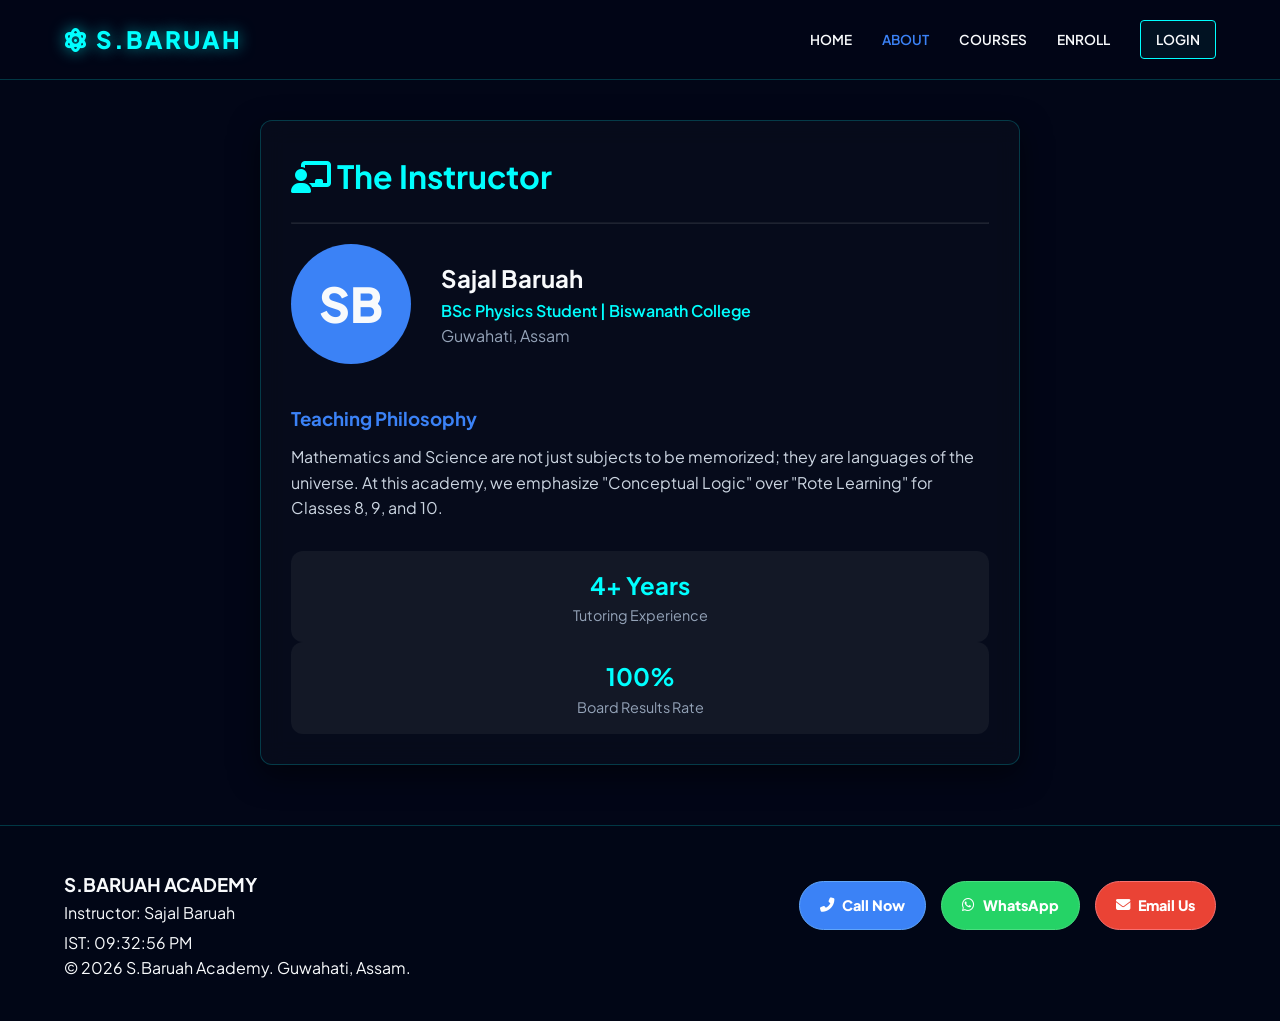
<file: about.html>
<!DOCTYPE html>
<html lang="en">
<head>
    <meta charset="UTF-8">
    <meta name="viewport" content="width=device-width, initial-scale=1.0">
    <title>About | S.Baruah Academy</title>
    <link rel="stylesheet" href="style.css">
    <link rel="stylesheet" href="https://cdnjs.cloudflare.com/ajax/libs/font-awesome/6.4.0/css/all.min.css">
</head>
<body>
    <div class="dynamic-bg"><div class="orb orb-1"></div><div class="orb orb-2"></div><div class="orb orb-3"></div></div>

    <nav>
        <div class="logo"><i class="fas fa-atom"></i> S.BARUAH</div>
        <div class="nav-links">
            <a href="index.html">Home</a>
            <a href="about.html" style="color:var(--accent)">About</a>
            <a href="courses.html">Courses</a>
            <a href="registration.html">Enroll</a>
            <a href="login.html" class="btn" style="padding: 8px 15px;">Login</a>
        </div>
        <div class="menu-btn" onclick="toggleMenu()"><i class="fas fa-bars-staggered"></i></div>
    </nav>

    <div class="sidebar" id="sidebar">
        <a href="#" onclick="toggleMenu()" style="color: #ef4444;"><i class="fas fa-times"></i> Close</a>
        <a href="index.html">Home</a>
        <a href="about.html">About</a>
        <a href="courses.html">Courses</a>
        <a href="registration.html">Enroll</a>
        <a href="login.html">Student Portal</a>
    </div>

    <div class="container" style="max-width: 800px;">
        <div class="glass">
            <h1 style="color:var(--neon)"><i class="fas fa-chalkboard-teacher"></i> The Instructor</h1>
            <hr style="opacity: 0.1; margin: 20px 0;">
            <div style="display: flex; gap: 30px; align-items: center; flex-wrap: wrap;">
                <div style="width: 120px; height: 120px; background: var(--accent); border-radius: 50%; display: flex; align-items: center; justify-content: center; font-size: 3rem; font-weight: 800;">SB</div>
                <div>
                    <h2>Sajal Baruah</h2>
                    <p style="font-weight: 600; color: var(--neon);">BSc Physics Student | Biswanath College</p>
                    <p style="color: #94a3b8;">Guwahati, Assam</p>
                </div>
            </div>

            <h3 style="margin-top: 40px; color: var(--accent);">Teaching Philosophy</h3>
            <p style="margin-top: 10px; color: #cbd5e1;">Mathematics and Science are not just subjects to be memorized; they are languages of the universe. At this academy, we emphasize "Conceptual Logic" over "Rote Learning" for Classes 8, 9, and 10.</p>

            <div class="grid-main" style="margin-top: 30px;">
                <div style="background: rgba(255,255,255,0.05); padding: 15px; border-radius: 12px; text-align: center;">
                    <h4 style="color:var(--neon); font-size: 1.5rem;">4+ Years</h4>
                    <p style="font-size: 0.9rem; color: #94a3b8;">Tutoring Experience</p>
                </div>
                <div style="background: rgba(255,255,255,0.05); padding: 15px; border-radius: 12px; text-align: center;">
                    <h4 style="color:var(--neon); font-size: 1.5rem;">100%</h4>
                    <p style="font-size: 0.9rem; color: #94a3b8;">Board Results Rate</p>
                </div>
            </div>
        </div>
    </div>

    <footer class="glass-footer">
        <div class="footer-content">
            <div class="footer-title">
                <h3>S.BARUAH ACADEMY</h3>
                <p>Instructor: Sajal Baruah</p>
            </div>
            <div class="footer-contact">
                <a href="tel:+916001950614" class="contact-btn call"><i class="fas fa-phone-alt"></i> Call Now</a>
                <a href="https://wa.me/919678092519" class="contact-btn whatsapp" target="_blank"><i class="fab fa-whatsapp"></i> WhatsApp</a>
                <a href="mailto:sajalbaruah65@gmail.com" class="contact-btn email"><i class="fas fa-envelope"></i> Email Us</a>
            </div>
        </div>
        <div class="footer-bottom">
            <div id="ist-clock">Loading IST...</div>
            <p>© 2026 S.Baruah Academy. Guwahati, Assam.</p>
        </div>
    </footer>
    <script src="script.js"></script>
</body>
</html>
</file>
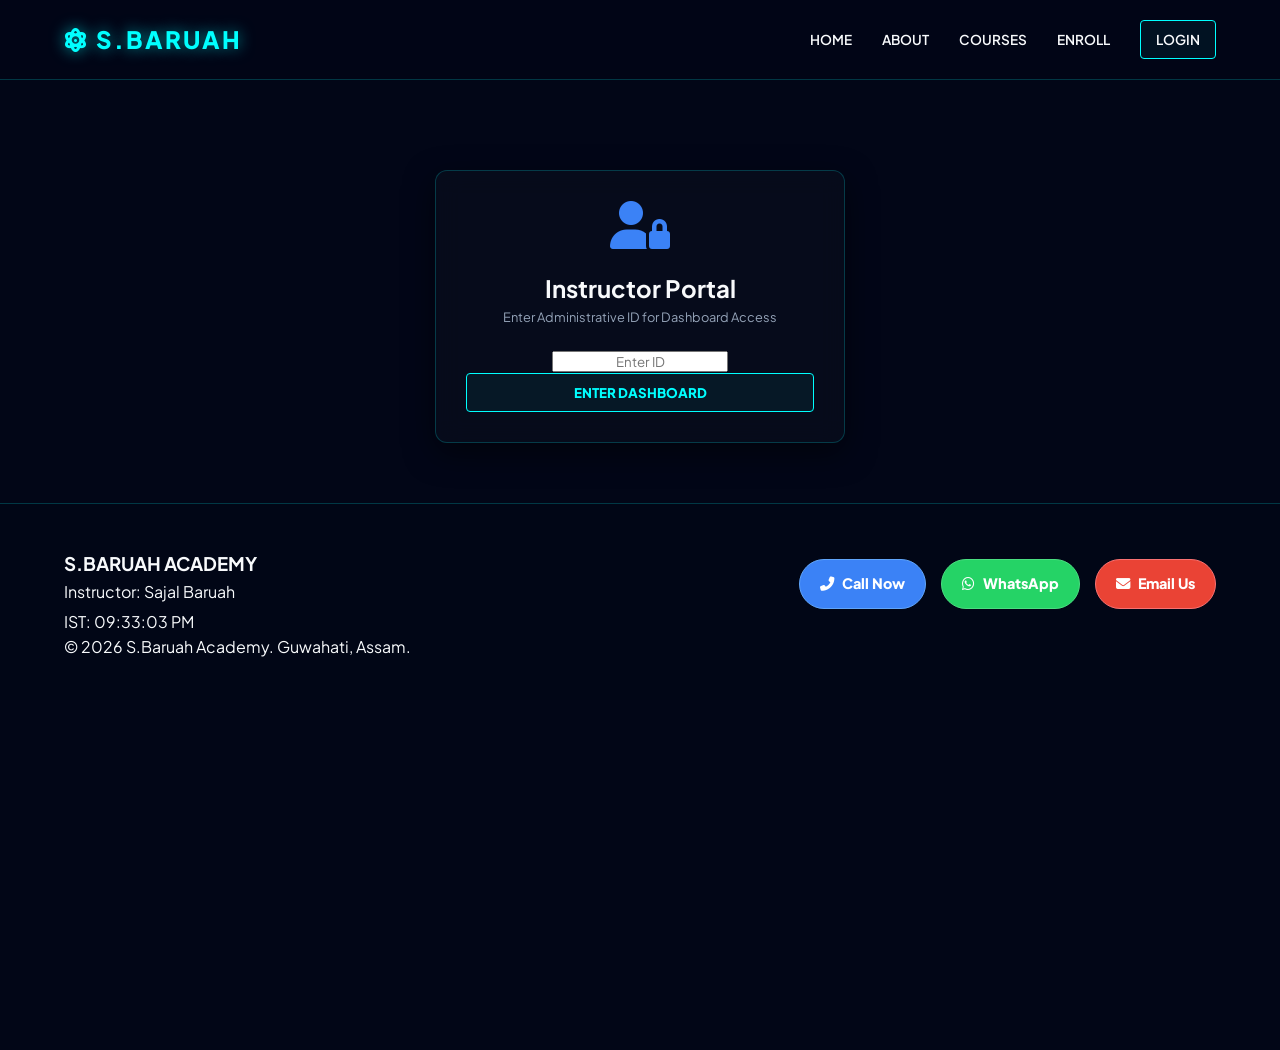
<file: login.html>
<!DOCTYPE html>
<html lang="en">
<head>
    <meta charset="UTF-8">
    <meta name="viewport" content="width=device-width, initial-scale=1.0">
    <title>Login | S.Baruah Academy</title>
    <link rel="stylesheet" href="style.css">
    <link rel="stylesheet" href="https://cdnjs.cloudflare.com/ajax/libs/font-awesome/6.4.0/css/all.min.css">
</head>
<body>
    <div class="dynamic-bg"><div class="orb orb-1"></div><div class="orb orb-2"></div><div class="orb orb-3"></div></div>

    <nav>
        <div class="logo"><i class="fas fa-atom"></i> S.BARUAH</div>
        <div class="nav-links">
            <a href="index.html">Home</a>
            <a href="about.html">About</a>
            <a href="courses.html">Courses</a>
            <a href="registration.html">Enroll</a>
            <a href="login.html" class="btn" style="padding: 8px 15px;">Login</a>
        </div>
        <div class="menu-btn" onclick="toggleMenu()"><i class="fas fa-bars-staggered"></i></div>
    </nav>

    <div class="sidebar" id="sidebar">
        <a href="#" onclick="toggleMenu()" style="color: #ef4444;"><i class="fas fa-times"></i> Close</a>
        <a href="index.html">Home</a>
        <a href="about.html">About</a>
        <a href="courses.html">Courses</a>
        <a href="registration.html">Enroll</a>
        <a href="login.html">Student Portal</a>
    </div>

    <div class="container" style="max-width: 450px; margin-top: 150px;">
        <div class="glass" style="text-align: center;">
            <i class="fas fa-user-lock fa-3x" style="color: var(--accent); margin-bottom: 20px;"></i>
            <h2>Instructor Portal</h2>
            <p style="font-size: 0.8rem; color: #94a3b8; margin-bottom: 20px;">Enter Administrative ID for Dashboard Access</p>

            <input type="password" id="portal-id" placeholder="Enter ID" style="text-align: center;">
            <button class="btn" style="width: 100%;" onclick="checkLogin()">Enter Dashboard</button>
        </div>
    </div>    

    <footer class="glass-footer">
        <div class="footer-content">
            <div class="footer-title">
                <h3>S.BARUAH ACADEMY</h3>
                <p>Instructor: Sajal Baruah</p>
            </div>
            <div class="footer-contact">
                <a href="tel:+916001950614" class="contact-btn call"><i class="fas fa-phone-alt"></i> Call Now</a>
                <a href="https://wa.me/919678092519" class="contact-btn whatsapp" target="_blank"><i class="fab fa-whatsapp"></i> WhatsApp</a>
                <a href="mailto:sajalbaruah65@gmail.com" class="contact-btn email"><i class="fas fa-envelope"></i> Email Us</a>
            </div>
        </div>
        <div class="footer-bottom">
            <div id="ist-clock">Loading IST...</div>
            <p>© 2026 S.Baruah Academy. Guwahati, Assam.</p>
        </div>
    </footer>
    <script src="script.js"></script>
</body>
</html>
</file>
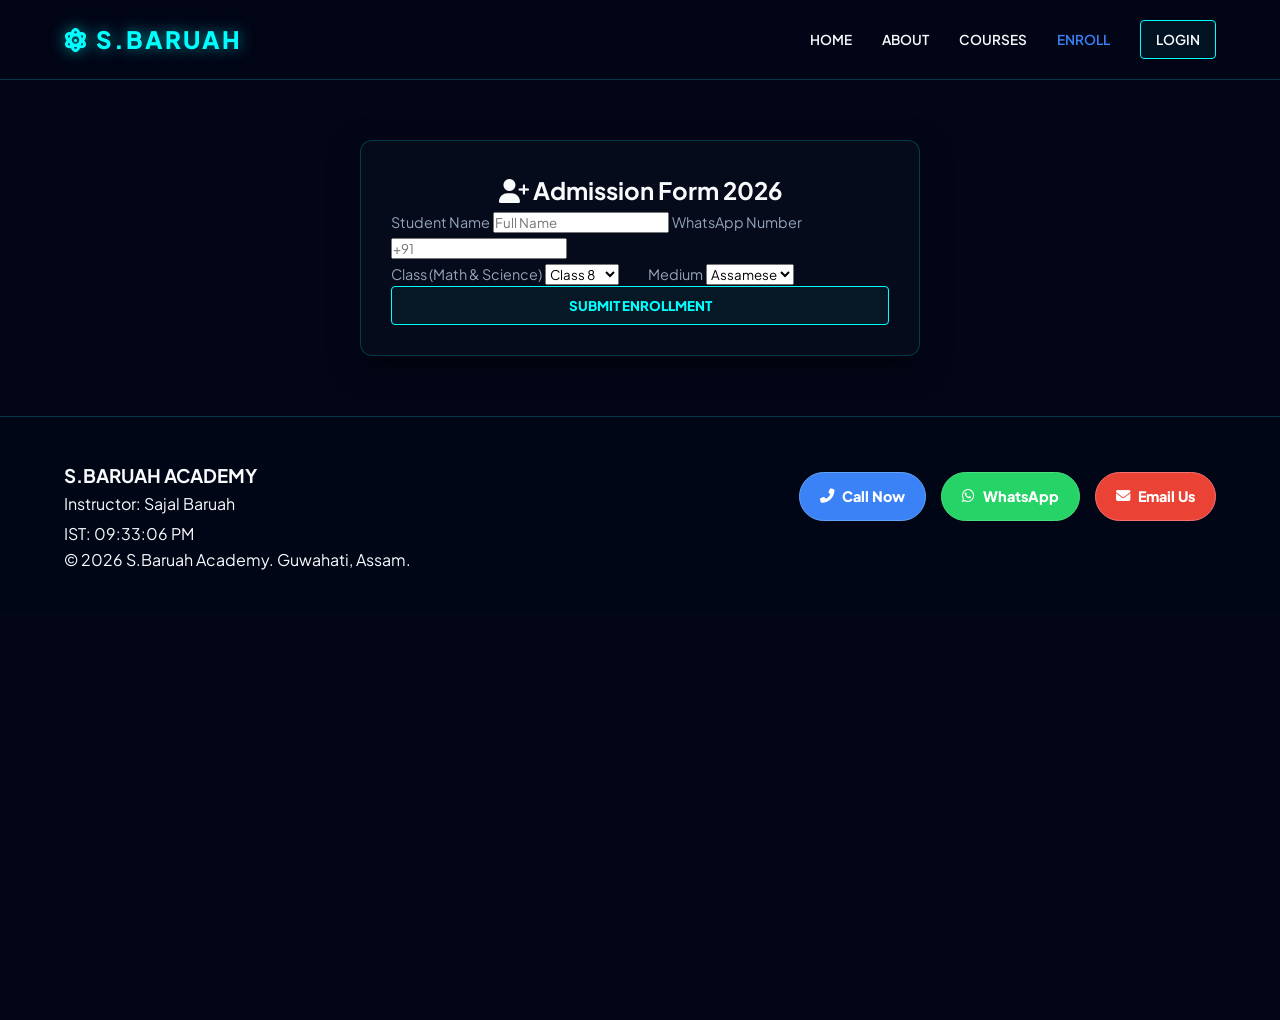
<file: registration.html>
<!DOCTYPE html>
<html lang="en">
<head>
    <meta charset="UTF-8">
    <meta name="viewport" content="width=device-width, initial-scale=1.0">
    <title>Enroll | S.Baruah Academy</title>
    <link rel="stylesheet" href="style.css">
    <link rel="stylesheet" href="https://cdnjs.cloudflare.com/ajax/libs/font-awesome/6.4.0/css/all.min.css">
</head>
<body>
    <div class="dynamic-bg"><div class="orb orb-1"></div><div class="orb orb-2"></div><div class="orb orb-3"></div></div>

    <nav>
        <div class="logo"><i class="fas fa-atom"></i> S.BARUAH</div>
        <div class="nav-links">
            <a href="index.html">Home</a>
            <a href="about.html">About</a>
            <a href="courses.html">Courses</a>
            <a href="registration.html" style="color:var(--accent)">Enroll</a>
            <a href="login.html" class="btn" style="padding: 8px 15px;">Login</a>
        </div>
        <div class="menu-btn" onclick="toggleMenu()"><i class="fas fa-bars-staggered"></i></div>
    </nav>

    <div class="sidebar" id="sidebar">
        <a href="#" onclick="toggleMenu()" style="color: #ef4444;"><i class="fas fa-times"></i> Close</a>
        <a href="index.html">Home</a>
        <a href="about.html">About</a>
        <a href="courses.html">Courses</a>
        <a href="registration.html">Enroll</a>
        <a href="login.html">Student Portal</a>
    </div>

    <div class="container" style="max-width: 600px; margin-top: 120px;">
        <div class="glass">
            <h2 class="text-center mb-20"><i class="fas fa-user-plus icon-accent"></i> Admission Form 2026</h2>
            <form action="https://formsubmit.co/sajalbaruah51@gmail.com" method="POST" class="mt-30">
                <input type="hidden" name="_captcha" value="false">
                <input type="hidden" name="_subject" value="New Student Enrollment!">
                <input type="hidden" name="_template" value="table">

                <label style="color:#94a3b8; font-size:0.9rem;">Student Name</label>
                <input type="text" name="Student_Name" placeholder="Full Name" required>

                <label style="color:#94a3b8; font-size:0.9rem;">WhatsApp Number</label>
                <input type="tel" name="Contact" placeholder="+91" required>

                <div style="display: flex; gap: 15px;">
                    <div style="flex: 1;">
                        <label style="color:#94a3b8; font-size:0.9rem;">Class (Math & Science)</label>
                        <select name="Class">
                            <option>Class 8</option>
                            <option>Class 9</option>
                            <option>Class 10</option>
                        </select>
                    </div>
                    <div style="flex: 1;">
                        <label style="color:#94a3b8; font-size:0.9rem;">Medium</label>
                        <select name="Medium">
                            <option>Assamese</option>
                            <option>English</option>
                        </select>
                    </div>
                </div>

                <button type="submit" class="btn mt-20" style="width: 100%;">Submit Enrollment</button>
            </form>
        </div>
    </div>
    
    <footer class="glass-footer">
        <div class="footer-content">
            <div class="footer-title">
                <h3>S.BARUAH ACADEMY</h3>
                <p>Instructor: Sajal Baruah</p>
            </div>
            <div class="footer-contact">
                <a href="tel:+916001950614" class="contact-btn call"><i class="fas fa-phone-alt"></i> Call Now</a>
                <a href="https://wa.me/919678092519" class="contact-btn whatsapp" target="_blank"><i class="fab fa-whatsapp"></i> WhatsApp</a>
                <a href="mailto:sajalbaruah65@gmail.com" class="contact-btn email"><i class="fas fa-envelope"></i> Email Us</a>
            </div>
        </div>
        <div class="footer-bottom">
            <div id="ist-clock">Loading IST...</div>
            <p>© 2026 S.Baruah Academy. Guwahati, Assam.</p>
        </div>
    </footer>
    <script src="script.js"></script>
</body>
</html>
</file>
<file: style.css>
@import url('https://fonts.googleapis.com/css2?family=Plus+Jakarta+Sans:wght@300;400;600;800;900&display=swap');

:root {
    --bg: #020617;
    --card: rgba(15, 23, 42, 0.7);
    --accent: #3b82f6;
    --neon: #0ff; 
    --neon-alt: #f0f; 
    --neon-green: #0f0;
    --neon-gold: #ffd700;
    --text: #f8fafc;
    --border: rgba(0, 255, 255, 0.2);
    --neon-glow: 0 0 15px rgba(0, 255, 255, 0.6);
}

* { 
    margin: 0; 
    padding: 0; 
    box-sizing: border-box; 
    font-family: 'Plus Jakarta Sans', sans-serif;
}

body { 
    background: var(--bg); 
    color: var(--text); 
    line-height: 1.6; 
    overflow-x: hidden; 
    min-height: 100vh; 
    /* Futuristic Crosshair Cursor */
    cursor: crosshair; 
}

/* Background & Particle Network */
#particles-js {
    position: fixed;
    width: 100%;
    height: 100%;
    background-color: var(--bg);
    z-index: -2;
}

.grid-overlay {
    position: fixed; 
    inset: 0; 
    opacity: 0.05;
    background-image: linear-gradient(var(--neon) 1px, transparent 1px), linear-gradient(90deg, var(--neon) 1px, transparent 1px);
    background-size: 40px 40px; 
    transform: perspective(1000px) rotateX(60deg) translateY(-100px);
    animation: hyperSpeed 20s linear infinite;
    z-index: -1;
    pointer-events: none;
}

@keyframes hyperSpeed { 
    100% { background-position: 0 400px; } 
}

/* Navigation Matrix */
nav {
    position: fixed; 
    top: 0; 
    width: 100%; 
    height: 80px;
    background: rgba(2, 6, 23, 0.85); 
    backdrop-filter: blur(10px);
    border-bottom: 1px solid var(--border); 
    display: flex; 
    align-items: center; 
    justify-content: space-between; 
    padding: 0 5%;
    z-index: 3000;
}

.logo { 
    font-size: 1.5rem; 
    font-weight: 900; 
    color: var(--neon); 
    text-shadow: var(--neon-glow); 
    letter-spacing: 2px; 
}

.nav-links { display: flex; gap: 30px; align-items: center; }
.nav-links a { 
    color: var(--text); 
    text-decoration: none; 
    font-weight: 600; 
    text-transform: uppercase; 
    font-size: 0.85rem; 
    transition: 0.3s;
}
.nav-links a:hover, .nav-links a.active { 
    color: var(--neon); 
    text-shadow: var(--neon-glow); 
}

.menu-btn { 
    display: none; 
    font-size: 1.8rem; 
    color: var(--neon); 
    cursor: pointer;
    z-index: 4001; 
}

.sidebar {
    position: fixed; top: 0; right: -300px; width: 250px; height: 100vh;
    background: rgba(5, 10, 20, 0.95); backdrop-filter: blur(15px);
    border-left: 1px solid var(--neon); z-index: 4000; display: flex; flex-direction: column; padding: 80px 30px;
    gap: 25px; transition: right 0.4s ease;
}

.sidebar a { color: var(--text); text-decoration: none; font-weight: 600; font-size: 1.1rem; }
.sidebar a:hover { color: var(--neon); }

/* Layout & Glass Architecture */
.container { 
    max-width: 1200px; 
    margin: 100px auto 40px; 
    padding: 20px;
}
.text-center { text-align: center; }

/* Cybernetic Buttons with Glitch Hover */
.btn {
    background: rgba(0, 255, 255, 0.05); 
    color: var(--neon); 
    border: 1px solid var(--neon);
    padding: 10px 20px; 
    border-radius: 4px; 
    font-weight: 800; 
    text-transform: uppercase; 
    cursor: pointer; 
    transition: all 0.3s ease; 
    text-decoration: none; 
    display: inline-block;
    position: relative;
    overflow: hidden;
}

.btn::before {
    content: '';
    position: absolute;
    top: 0;
    left: -100%;
    width: 100%;
    height: 100%;
    background: linear-gradient(90deg, transparent, rgba(0, 255, 255, 0.4), transparent);
    transition: all 0.4s ease;
}

.btn:hover::before {
    left: 100%;
}

.btn:hover { 
    background: var(--neon); 
    color: #000; 
    box-shadow: var(--neon-glow); 
}

.glass {
    background: rgba(10, 15, 30, 0.6); 
    backdrop-filter: blur(12px);
    border: 1px solid var(--border); 
    border-radius: 12px; 
    padding: 30px; 
    box-shadow: 0 10px 30px rgba(0,0,0,0.5); 
    transition: 0.4s;
}

.glass:hover { 
    border-color: var(--neon);
    box-shadow: inset 0 0 20px rgba(0,255,255,0.1); 
}

/* Footer Telemetry */
.glass-footer { 
    margin-top: auto; 
    border-top: 1px solid var(--border); 
    padding: 40px 5%;
    background: rgba(2, 6, 23, 0.9); 
}
.footer-content {
    display: flex;
    justify-content: space-between;
    align-items: center;
    flex-wrap: wrap;
}
.footer-contact { display: flex; gap: 15px; flex-wrap: wrap; margin-top: 15px; }
.contact-btn { 
    display: inline-flex;
    align-items: center; 
    gap: 8px; 
    padding: 12px 20px; 
    border-radius: 30px; 
    font-weight: 800; 
    font-size: 0.9rem; 
    text-decoration: none; 
    color: #ffffff !important; 
    transition: 0.3s;
}
.contact-btn.call { background: #3b82f6; border: 1px solid #60a5fa; }
.contact-btn.whatsapp { background: #25D366; border: 1px solid #4ade80; }
.contact-btn.email { background: #EA4335; border: 1px solid #f87171; }

.contact-btn:hover {
    transform: translateY(-3px);
    box-shadow: 0 5px 15px rgba(255,255,255,0.2);
}

@media (max-width: 768px) {
    .nav-links { display: none; }
    .menu-btn { display: block; }
    .footer-content { flex-direction: column; text-align: center; gap: 20px; }
    .footer-contact { justify-content: center; }
}
</file>
